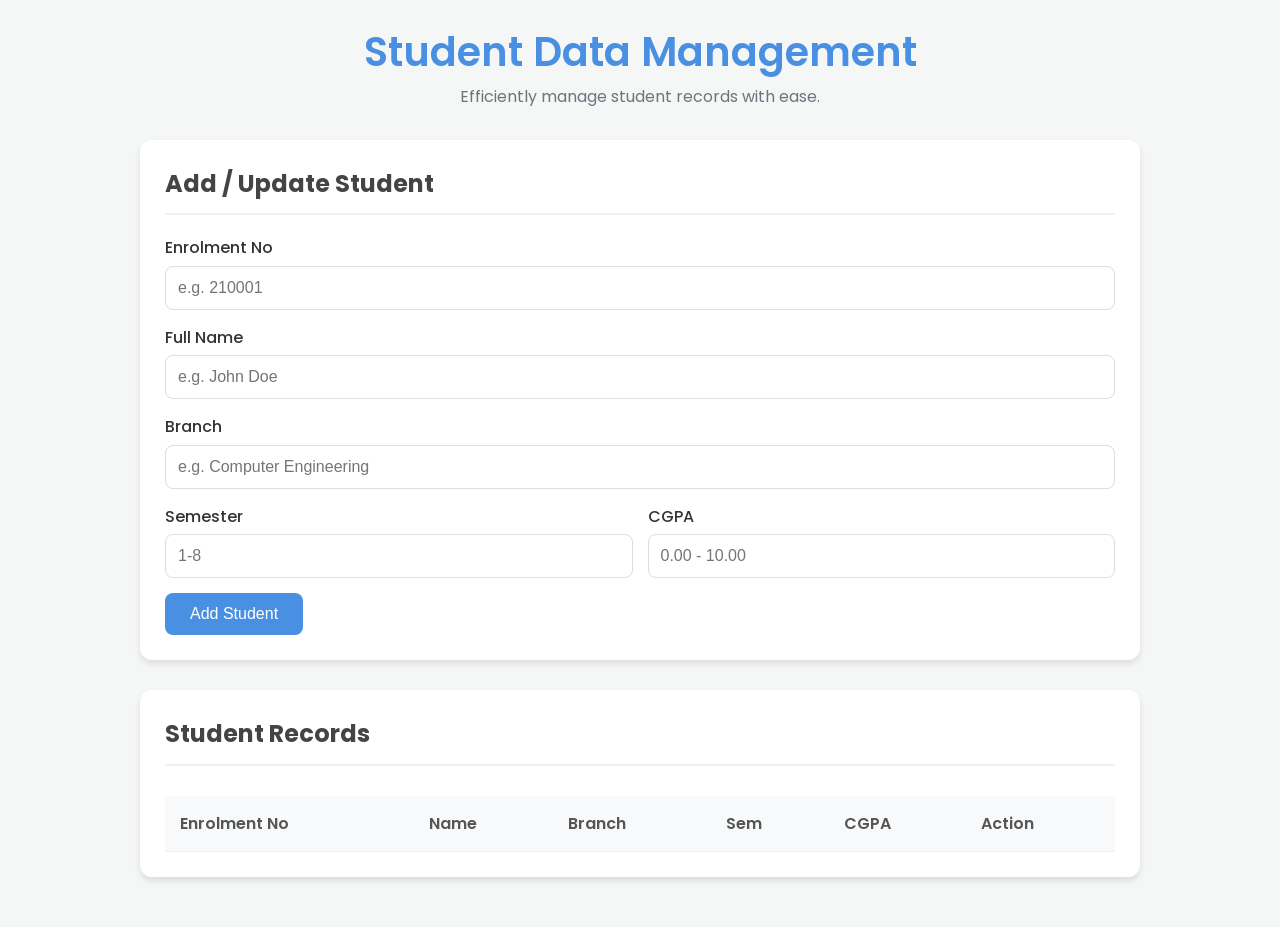
<file: Project_1/Task_2/index.html>
<!DOCTYPE html>
<html lang="en">

<head>
    <meta charset="UTF-8">
    <meta name="viewport" content="width=device-width, initial-scale=1.0">
    <title>Student Data Management System</title>
    <link rel="stylesheet" href="style.css">
    <link href="https://fonts.googleapis.com/css2?family=Poppins:wght@300;400;500;600&display=swap" rel="stylesheet">
    <script src="https://code.jquery.com/jquery-3.6.0.min.js"></script>
</head>

<body>
    <div class="container">
        <header>
            <h1>Student Data Management</h1>
            <p>Efficiently manage student records with ease.</p>
        </header>

        <section class="form-section">
            <div class="card">
                <h2>Add / Update Student</h2>
                <form id="student-form">
                    <input type="hidden" id="student-id">
                    <div class="form-group">
                        <label for="enrolment_no">Enrolment No</label>
                        <input type="text" id="enrolment_no" placeholder="e.g. 210001" required>
                    </div>
                    <div class="form-group">
                        <label for="name">Full Name</label>
                        <input type="text" id="name" placeholder="e.g. John Doe" required>
                    </div>
                    <div class="form-group">
                        <label for="branch">Branch</label>
                        <input type="text" id="branch" placeholder="e.g. Computer Engineering" required>
                    </div>
                    <div class="form-row">
                        <div class="form-group">
                            <label for="sem">Semester</label>
                            <input type="number" id="sem" placeholder="1-8" min="1" max="8" required>
                        </div>
                        <div class="form-group">
                            <label for="cgpa">CGPA</label>
                            <input type="number" id="cgpa" placeholder="0.00 - 10.00" step="0.01" min="0" max="10"
                                required>
                        </div>
                    </div>
                    <button type="submit" id="submit-btn" class="btn primary">Add Student</button>
                    <button type="button" id="cancel-btn" class="btn secondary" style="display:none;">Cancel</button>
                </form>
            </div>
        </section>

        <section class="table-section">
            <div class="card">
                <h2>Student Records</h2>
                <div class="table-responsive">
                    <table id="student-table">
                        <thead>
                            <tr>
                                <th>Enrolment No</th>
                                <th>Name</th>
                                <th>Branch</th>
                                <th>Sem</th>
                                <th>CGPA</th>
                                <th>Action</th>
                            </tr>
                        </thead>
                        <tbody>
                            <!-- Data will be populated here by jQuery -->
                        </tbody>
                    </table>
                </div>
            </div>
        </section>
    </div>
    <script src="script.js"></script>
</body>

</html>
</file>
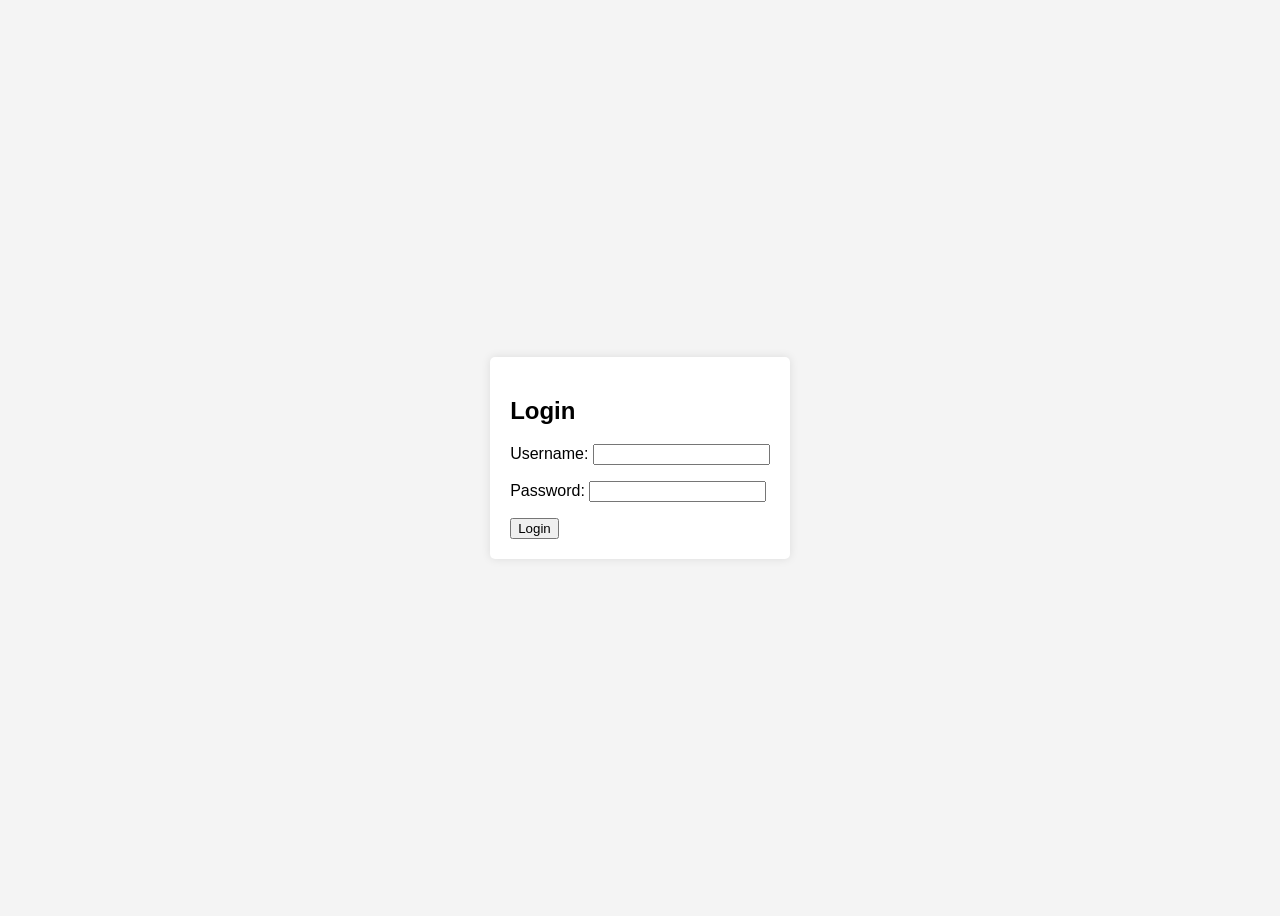
<file: Practical_7/login1.html>
<!DOCTYPE html>
<html lang="en">
<head>
    <meta charset="UTF-8">
    <meta name="viewport" content="width=device-width, initial-scale=1.0">
    <title>Login Page</title>
    <style>
        body {
            font-family: Arial, sans-serif;
            display: flex;
            justify-content: center;
            align-items: center;
            height: 100vh;
            background-color: #f4f4f4;
        }
        .login-container {
            background: white;
            padding: 20px;
            border-radius: 5px;
            box-shadow: 0 0 10px rgba(0, 0, 0, 0.1);
        }
        .error {
            color: red;
        }
        .success {
            color: green;
        }
    </style>
</head>
<body>
    <div class="login-container">
        <h2>Login</h2>
        <form id="loginForm">
            <div>
                <label for="username">Username:</label>
                <input type="text" id="username" name="username">
                <p id="usernameError" class="error"></p>
            </div>
            <div>
                <label for="password">Password:</label>
                <input type="password" id="password" name="password">
                <p id="passwordError" class="error"></p>
            </div>
            <p id="error" class="error"></p>
            <p id="success" class="success"></p>
            <button type="submit">Login</button>
        </form>
    </div>

    <script>
        document.getElementById('loginForm').addEventListener('submit', function(event) {
            event.preventDefault();
            const username = document.getElementById('username').value;
            const password = document.getElementById('password').value;
            const usernameError = document.getElementById('usernameError');
            const passwordError = document.getElementById('passwordError');
            const errorElement = document.getElementById('error');
            const successElement = document.getElementById('success');
            usernameError.textContent = '';
            passwordError.textContent = '';
            errorElement.textContent = '';
            successElement.textContent = '';

            // Username validation
            if (!username) {
                usernameError.textContent = 'Username cannot be empty';
                return;
            }
            if (username.length < 3) {
                usernameError.textContent = 'Username must be at least 3 characters long';
                return;
            }
            if (/[^a-zA-Z]/.test(username)) {
                usernameError.textContent = 'Username cannot contain digits or special symbols';
                return;
            }

            // Password validation
            if (!password) {
                passwordError.textContent = 'Password cannot be empty';
                return;
            }
            if (password.length < 6) {
                passwordError.textContent = 'Password must be at least 6 characters long';
                return;
            }
            if (!/[A-Z]/.test(password)) {
                passwordError.textContent = 'Password must contain at least one uppercase letter';
                return;
            }
            if (!/[a-z]/.test(password)) {
                passwordError.textContent = 'Password must contain at least one lowercase letter';
                return;
            }
            if (!/[0-9]/.test(password)) {
                passwordError.textContent = 'Password must contain at least one digit';
                return;
            }
            if (!/[@$!%*?&]/.test(password)) {
                passwordError.textContent = 'Password must contain at least one special character (@$!%*?&)';
                return;
            }

            // Successful login check
            if (username === 'test' && password === 'Test@123') {
                successElement.textContent = 'Login successful';
            } else {
                errorElement.textContent = 'Invalid username or password';
            }
        });
    </script>
</body>
</html>
</file>
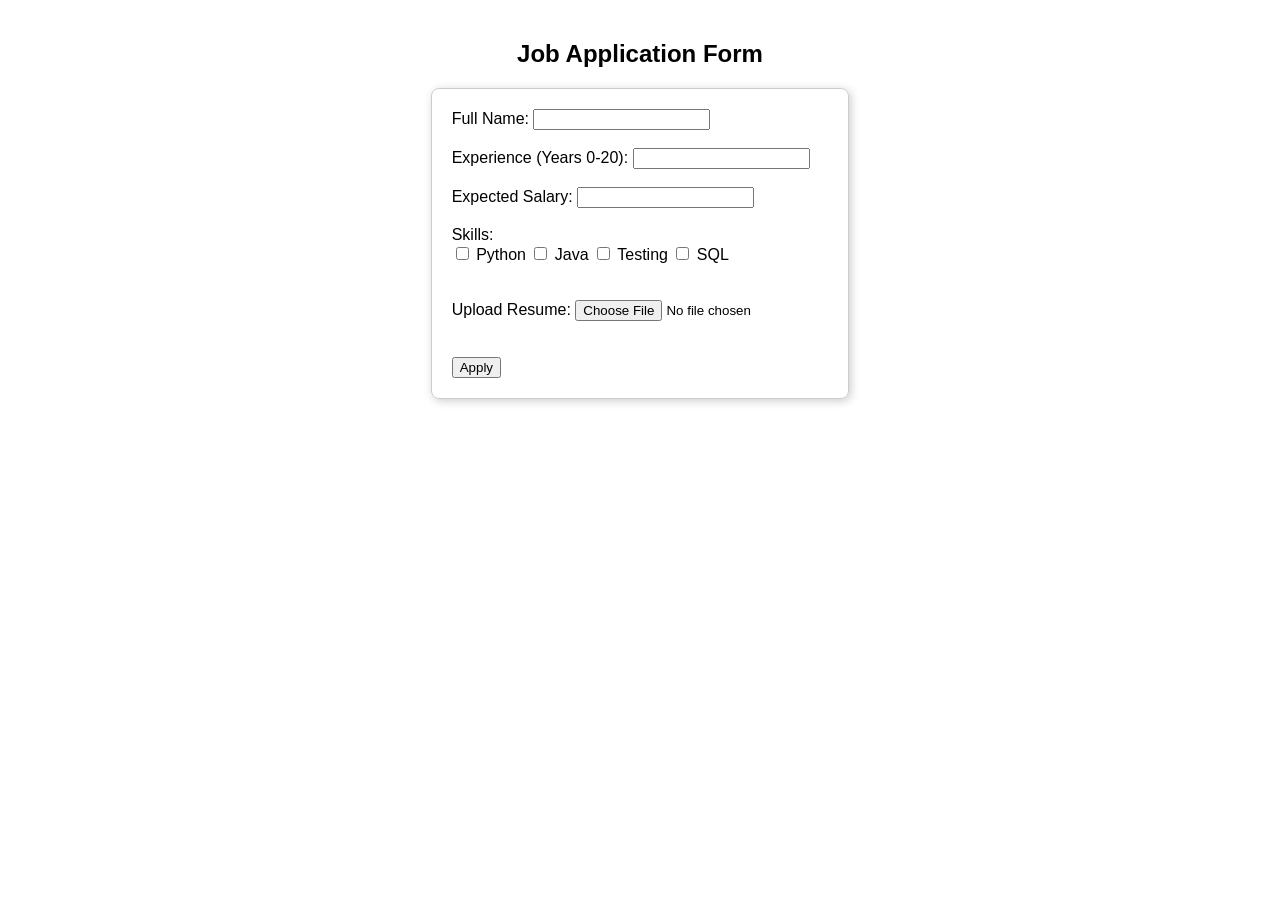
<file: Exam/Internal_Practical/Job Application Form_Batch 45.html>
<!DOCTYPE html>
<html>
<head>
    <title>Job Application Form</title>
    <style>
        body {
            font-family: Arial;
            margin: 40px;
            text-align: center;
        }
        form {
            display: inline-block;
            text-align: left;
            padding: 20px;
            border: 1px solid #ccc;
            border-radius: 8px;
            box-shadow: 2px 2px 10px rgba(0,0,0,0.2);
        }
        .error {
            color: red;
            font-size: 14px;
        }
    </style>

    <script>
        function validateForm() {

            let fullname = document.querySelector("input[name='fullname']").value;
            let experience = document.querySelector("input[name='experience']").value;
            let salary = document.querySelector("input[name='salary']").value;
            let skills = document.querySelectorAll("input[name='skills']:checked");
            let resume = document.querySelector("input[name='resume']").value;

            let fullnameError = document.querySelector(".fullnameError");
            let experienceError = document.querySelector(".experienceError");
            let salaryError = document.querySelector(".salaryError");
            let skillsError = document.querySelector(".skillsError");
            let resumeError = document.querySelector(".resumeError");

            let valid = true;

            // Reset errors
            fullnameError.textContent = "";
            experienceError.textContent = "";
            salaryError.textContent = "";
            skillsError.textContent = "";
            resumeError.textContent = "";

            // Full Name validation (Only alphabets and spaces)
            if (fullname.trim() === "") {
                fullnameError.textContent = "Full Name cannot be empty";
                valid = false;
            } else if (!/^[A-Za-z\s]+$/.test(fullname)) {
                fullnameError.textContent = "Full Name must contain only alphabets and spaces";
                valid = false;
            }

            // Experience validation (0–20 years)
            if (experience.trim() === "") {
                experienceError.textContent = "Experience cannot be empty";
                valid = false;
            } else if (!/^(?:[0-9]|1[0-9]|20)$/.test(experience)) {
                experienceError.textContent = "Experience must be between 0 to 20 years";
                valid = false;
            }

            // Salary validation (Minimum 10000)
            if (salary.trim() === "") {
                salaryError.textContent = "Expected Salary cannot be empty";
                valid = false;
            } else if (parseInt(salary) < 10000) {
                salaryError.textContent = "Expected Salary must be at least 10000";
                valid = false;
            }

            // Skills validation (Minimum 2 skills required)
            if (skills.length < 2) {
                skillsError.textContent = "Select at least 2 skills";
                valid = false;
            }

            // Resume validation (Mandatory file upload)
            if (resume === "") {
                resumeError.textContent = "Please upload your resume";
                valid = false;
            }

            return valid;
        }
    </script>
</head>

<body>

<h2>Job Application Form</h2>

<form onsubmit="return validateForm()">

    Full Name:
    <input type="text" name="fullname">
    <div class="error fullnameError"></div>
    <br>

    Experience (Years 0-20):
    <input type="text" name="experience">
    <div class="error experienceError"></div>
    <br>

    Expected Salary:
    <input type="number" name="salary">
    <div class="error salaryError"></div>
    <br>

    Skills:
    <br>
    <input type="checkbox" name="skills" value="Python"> Python
    <input type="checkbox" name="skills" value="Java"> Java
    <input type="checkbox" name="skills" value="Testing"> Testing
    <input type="checkbox" name="skills" value="SQL"> SQL
    <div class="error skillsError"></div>
    <br><br>

    Upload Resume:
    <input type="file" name="resume">
    <div class="error resumeError"></div>
    <br><br>

    <button type="submit">Apply</button>

</form>

</body>
</html>
</file>
<file: Project_1/Task_2/style.css>
:root {
    --primary-color: #4a90e2;
    --secondary-color: #6c757d;
    --bg-color: #f4f7f6;
    --card-bg: #ffffff;
    --text-color: #333;
    --border-radius: 12px;
    --secondary-btn-bg: #e9ecef;
    --secondary-btn-hover: #dee2e6;
    --shadow: 0 4px 6px rgba(0,0,0,0.1);
}

* {
    box-sizing: border-box;
    margin: 0;
    padding: 0;
}

body {
    font-family: 'Poppins', sans-serif;
    background-color: var(--bg-color);
    color: var(--text-color);
    line-height: 1.6;
    padding: 20px;
}

.container {
    max-width: 1000px;
    margin: 0 auto;
}

header {
    text-align: center;
    margin-bottom: 30px;
}

header h1 {
    color: var(--primary-color);
    font-size: 2.5rem;
    font-weight: 600;
}

header p {
    color: var(--secondary-color);
}

.card {
    background-color: var(--card-bg);
    border-radius: var(--border-radius);
    padding: 25px;
    box-shadow: var(--shadow);
    margin-bottom: 30px;
}

h2 {
    margin-bottom: 20px;
    font-size: 1.5rem;
    color: #444;
    border-bottom: 2px solid #f0f0f0;
    padding-bottom: 10px;
}

.form-group {
    margin-bottom: 15px;
}

.form-row {
    display: flex;
    gap: 15px;
}

.form-row .form-group {
    flex: 1;
}

label {
    display: block;
    margin-bottom: 5px;
    font-weight: 500;
}

input {
    width: 100%;
    padding: 12px;
    border: 1px solid #ddd;
    border-radius: 8px;
    font-size: 1rem;
    transition: border-color 0.3s;
}

input:focus {
    border-color: var(--primary-color);
    outline: none;
}

.btn {
    padding: 12px 25px;
    border: none;
    border-radius: 8px;
    font-weight: 500;
    cursor: pointer;
    font-size: 1rem;
    transition: background 0.3s, transform 0.2s;
}

.btn:active {
    transform: scale(0.98);
}

.btn.primary {
    background-color: var(--primary-color);
    color: white;
}

.btn.primary:hover {
    background-color: #357abd;
}

.btn.secondary {
    background-color: var(--secondary-btn-bg);
    color: var(--text-color);
    margin-left: 10px;
}

.btn.secondary:hover {
    background-color: var(--secondary-btn-hover);
}

.btn-small {
    padding: 6px 12px;
    font-size: 0.85rem;
    border-radius: 6px;
}

.btn-edit {
    background-color: #f1c40f;
    color: white;
    margin-right: 5px;
}

.btn-delete {
    background-color: #e74c3c;
    color: white;
}

.table-responsive {
    overflow-x: auto;
}

table {
    width: 100%;
    border-collapse: collapse;
    margin-top: 10px;
}

th, td {
    padding: 15px;
    text-align: left;
    border-bottom: 1px solid #eee;
}

th {
    background-color: #f8f9fa;
    font-weight: 600;
    color: #555;
}

tr:hover {
    background-color: #fafafa;
}

@media (max-width: 600px) {
    .form-row {
        flex-direction: column;
        gap: 0;
    }
}
</file>
